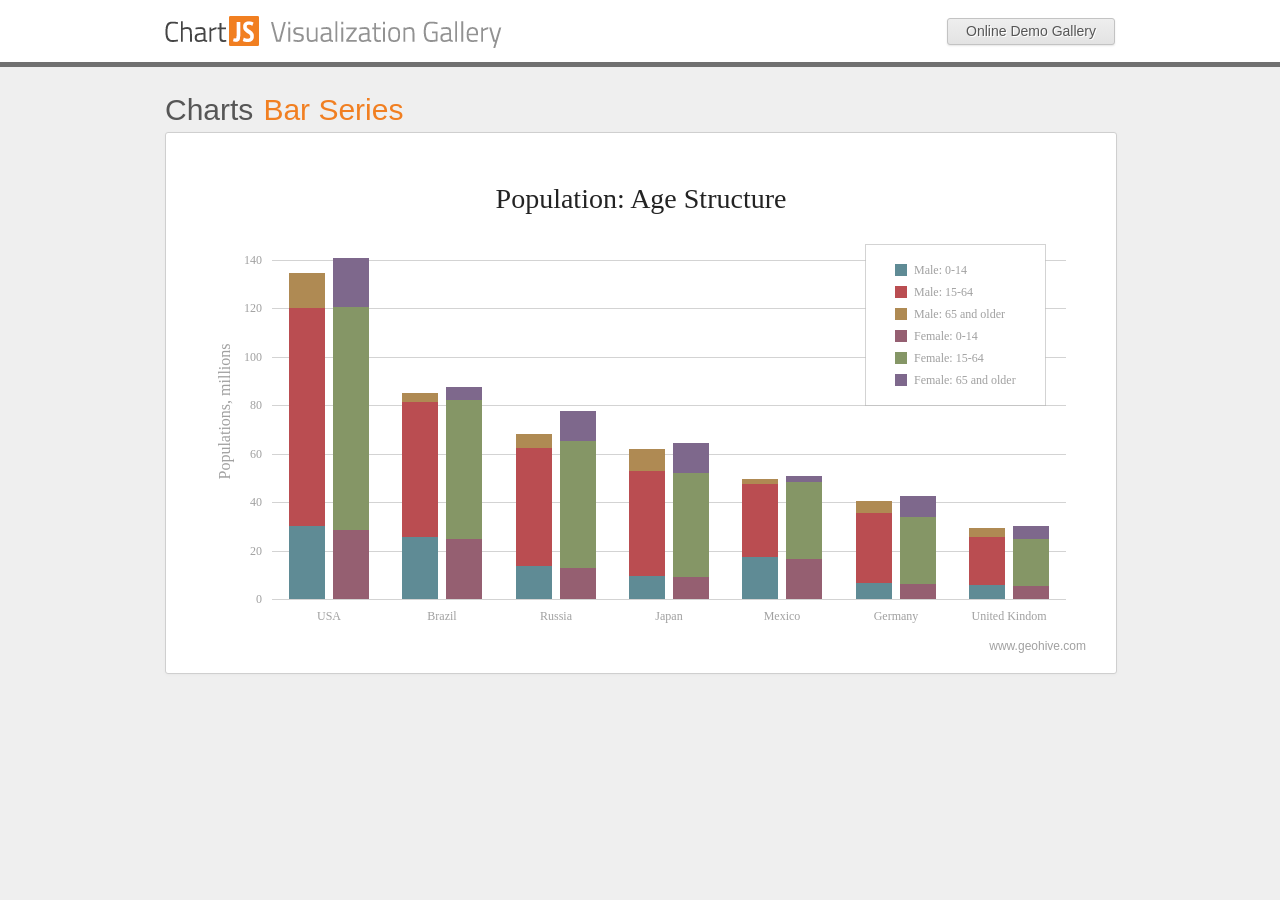
<file: barra2.html>
<!DOCTYPE html>
<html xmlns="http://www.w3.org/1999/xhtml">
	<head>		
		<title>Side-by-Side Stacked Bar</title>
		<meta http-equiv="Content-Type" content="text/html; charset=utf-8">
		<link href="Demos/styles.css" rel="stylesheet" />
		<script src="Demos/js/jquery-1.9.1.min.js"></script>
		<script src="Demos/js/knockout-2.2.1.js"></script>
		<script src="Demos/js/globalize.min.js"></script>
		<script src="Demos/js/dx.chartjs.js"></script>
                                      
	</head>
	<body>
		<script type="text/javascript">
			$(function ()  
				{
   var dataSource = [
    { state: "USA", maleyoung: 29.956, malemiddle: 90.354, maleolder: 14.472, femaleyoung: 28.597, femalemiddle: 91.827, femaleolder: 20.362 },
    { state: "Brazil", maleyoung: 25.607, malemiddle: 55.793, maleolder: 3.727, femaleyoung: 24.67, femalemiddle: 57.598, femaleolder: 5.462 },
    { state: "Russia", maleyoung: 13.493, malemiddle: 48.983, maleolder: 5.802, femaleyoung: 12.971, femalemiddle: 52.14, femaleolder: 12.61 },
    { state: "Japan", maleyoung: 9.575, malemiddle: 43.363, maleolder: 9.024, femaleyoung: 9.105, femalemiddle: 42.98, femaleolder: 12.501 },
    { state: "Mexico", maleyoung: 17.306, malemiddle: 30.223, maleolder: 1.927, femaleyoung: 16.632, femalemiddle: 31.868, femaleolder: 2.391 },
    { state: "Germany", maleyoung: 6.679, malemiddle: 28.638, maleolder: 5.133, femaleyoung: 6.333, femalemiddle: 27.693, femaleolder: 8.318 },
    { state: "United Kindom", maleyoung: 5.816, malemiddle: 19.622, maleolder: 3.864, femaleyoung: 5.519, femalemiddle: 19.228, femaleolder: 5.459 }
];

$("#chartContainer").dxChart({
    dataSource: dataSource,
    commonSeriesSettings: {
        argumentField: "state",
        type: "stackedBar"
    },
    series: [
        { valueField: "maleyoung", name: "Male: 0-14", stack: "male" },
        { valueField: "malemiddle", name: "Male: 15-64", stack: "male" },
        { valueField: "maleolder", name: "Male: 65 and older", stack: "male" },
        { valueField: "femaleyoung", name: "Female: 0-14", stack: "female" },
        { valueField: "femalemiddle", name: "Female: 15-64", stack: "female" },
        { valueField: "femaleolder", name: "Female: 65 and older", stack: "female" }
    ],
    legend: {
        horizontalAlignment: "right",
        position: "inside",
        border: { visible: true }
    },
    valueAxis: {
        title: {
            text: "Populations, millions"
        }
    },
    title: "Population: Age Structure",
    tooltip: {
        enabled: true
    }
});
}

			);
		</script>
		<div class="header">
			<div class="content">
				<a class="button" title="Online Demo Gallery" target="_blank" href="http://chartjs.devexpress.com/Demos/VizGallery/">Online Demo Gallery</a>
	<div class = "logo">
					<a class="logo" title="ChartJS Gallery" href="Demos/index.html"></a>
				</div>
			</div>
		</div>
		<div class="line"></div>		
		<div class="title">
			<h1>Charts</h1>&nbsp;&nbsp;&nbsp;<h2>Bar Series</h2>
		</div>
		<div class="content">
			<div class="pane">
				<div class="long-title"><h3></h3></div>
				<div id="chartContainer" style="width: 100%; height: 440px;"></div>
				<div class="credits">www.geohive.com</div>
			</div>
		</div>
	</body>
</html>
</file>
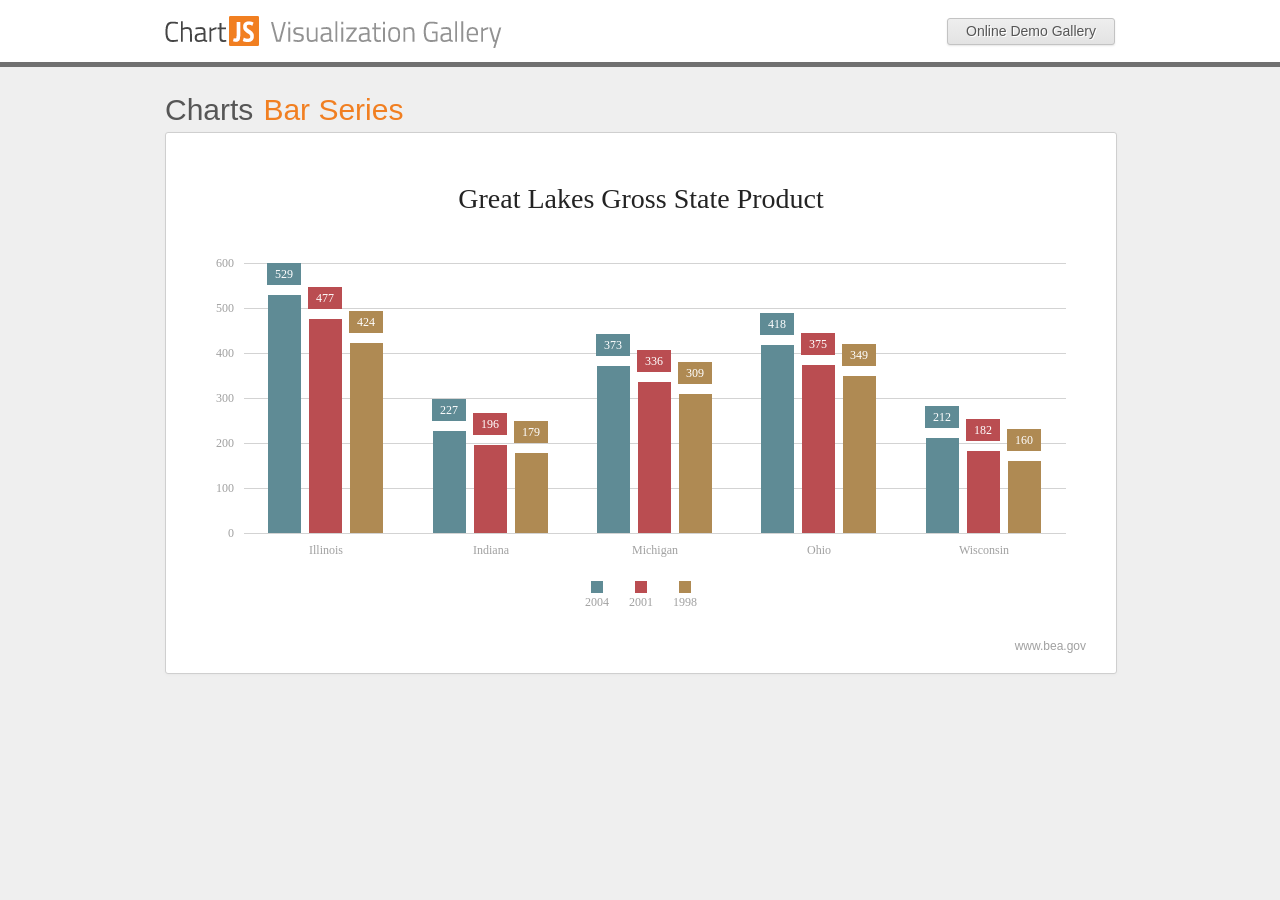
<file: barras.html>
<!DOCTYPE html>
<html xmlns="http://www.w3.org/1999/xhtml">
	<head>		
		<title>Bar</title>
		<meta http-equiv="Content-Type" content="text/html; charset=utf-8">
		<link href="Demos/styles.css" rel="stylesheet" />
		<script src="Demos/js/jquery-1.9.1.min.js"></script>
		<script src="Demos/js/knockout-2.2.1.js"></script>
		<script src="Demos/js/globalize.min.js"></script>
		<script src="Demos/js/dx.chartjs.js"></script>
                                      
	</head>
	<body>
		<script type="text/javascript">
			$(function ()  
				{
   var dataSource = [
    { state: "Illinois", year1998: 423.721, year2001: 476.851, year2004: 528.904 },
    { state: "Indiana", year1998: 178.719, year2001: 195.769, year2004: 227.271 },
    { state: "Michigan", year1998: 308.845, year2001: 335.793, year2004: 372.576 },
    { state: "Ohio", year1998: 348.555, year2001: 374.771, year2004: 418.258 },
    { state: "Wisconsin", year1998: 160.274, year2001: 182.373, year2004: 211.727 }
];

$("#chartContainer").dxChart({
    dataSource: dataSource,
    commonSeriesSettings: {
        argumentField: "state",
        type: "bar",
        hoverMode: "allArgumentPoints",
        selectionMode: "allArgumentPoints",
        label: {
            visible: true,
            format: "fixedPoint",
            precision: 0
        }
    },
    series: [
        { valueField: "year2004", name: "2004" },
        { valueField: "year2001", name: "2001" },
        { valueField: "year1998", name: "1998" }
    ],
    title: "Great Lakes Gross State Product",
    legend: {
        verticalAlignment: "bottom",
        horizontalAlignment: "center"
    },
    pointClick: function (point) {
        this.select();
    }
});
}

			);
		</script>
		<div class="header">
			<div class="content">
				<a class="button" title="Online Demo Gallery" target="_blank" href="http://chartjs.devexpress.com/Demos/VizGallery/">Online Demo Gallery</a>
	<div class = "logo">
					<a class="logo" title="ChartJS Gallery" href="Demos/index.html"></a>
				</div>
			</div>
		</div>
		<div class="line"></div>		
		<div class="title">
			<h1>Charts</h1>&nbsp;&nbsp;&nbsp;<h2>Bar Series</h2>
		</div>
		<div class="content">
			<div class="pane">
				<div class="long-title"><h3></h3></div>
				<div id="chartContainer" style="width: 100%; height: 440px;"></div>
				<div class="credits">www.bea.gov</div>
			</div>
		</div>
	</body>
</html>
</file>
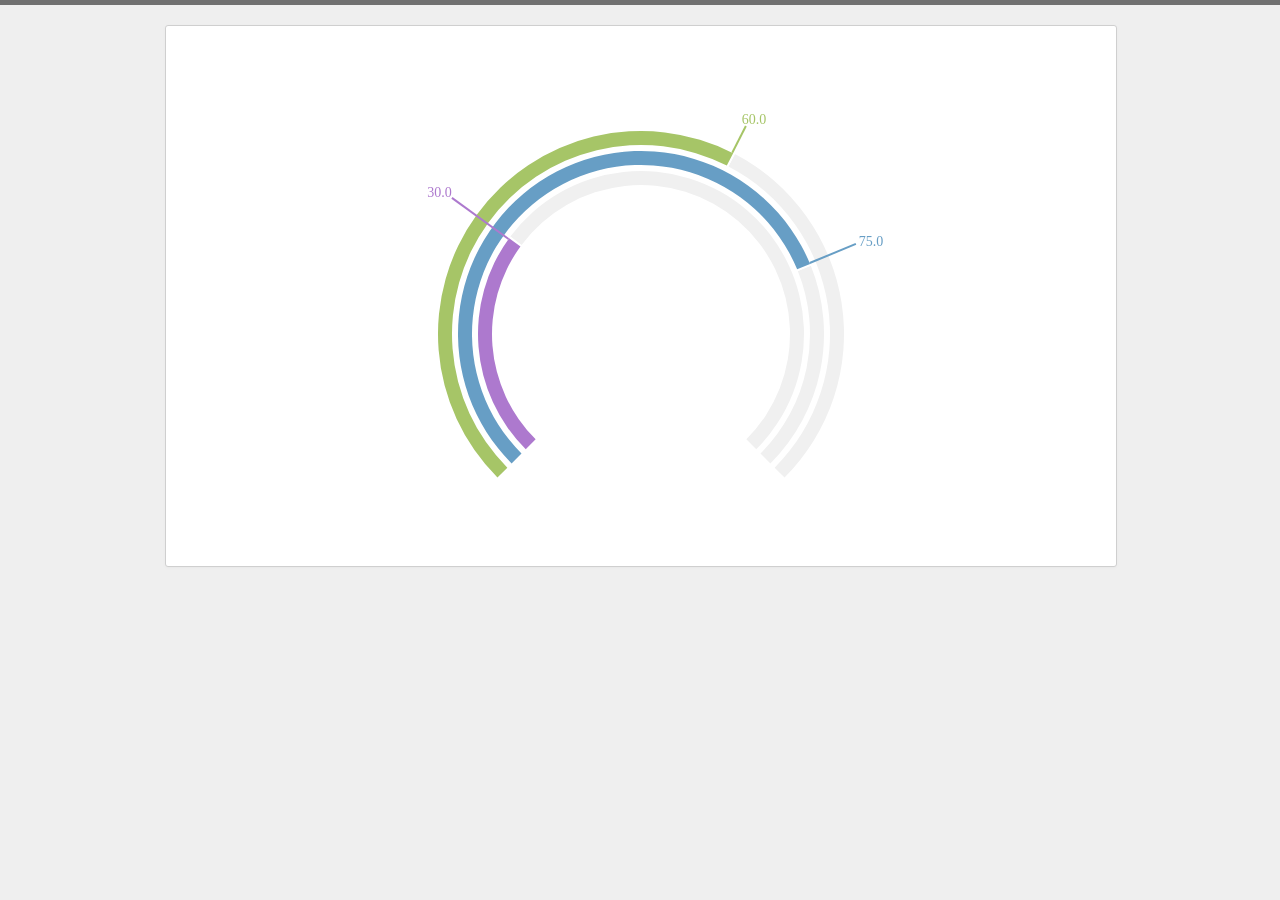
<file: circular.html>
<!DOCTYPE html>
<html xmlns="http://www.w3.org/1999/xhtml">
	<head>		
		<title>Preset 3 - CircularGauge</title>
		<meta http-equiv="Content-Type" content="text/html; charset=utf-8">
		<link href="Demos/styles.css" rel="stylesheet" />
		<script src="Demos/js/jquery-1.9.1.min.js"></script>
		<script src="Demos/js/knockout-2.2.1.js"></script>
		<script src="Demos/js/globalize.min.js"></script>
		<script src="Demos/js/dx.chartjs.js"></script>
                                      
	</head>
	<body>
		<script type="text/javascript">
			$(function ()  
				{
   $("#chartContainer").dxCircularGauge({
	preset: "preset3",

	geometry: {
		radius: 140
	},

	scale: {
		label: {
			visible: false
		}
	},

	spindle: {
		visible: false
	},

	rangeContainer: {
		backgroundColor: "none"
	},

	commonRangeBarSettings: {
		size: 14,
		backgroundColor: "#F0F0F0"
	},

	rangeBars: [
		{ value: 60, offset: 50, color: "#A6C567", text: { indent: 30 } },
		{ value: 75, offset: 70, color: "#679EC5", text: { indent: 50 } },
		{ value: 30, offset: 90, color: "#AD79CE", text: { indent: 70 } }
	]
});
}

			);
		</script>
		<div class="line"></div>
		<div class="content">
			<div class="pane">
				<div class="long-title"><h3></h3></div>
				<div id="chartContainer" style="width: 100%; height: 440px;"></div>
				<div class="credits"></div>
			</div>
		</div>
	</body>
</html>
</file>
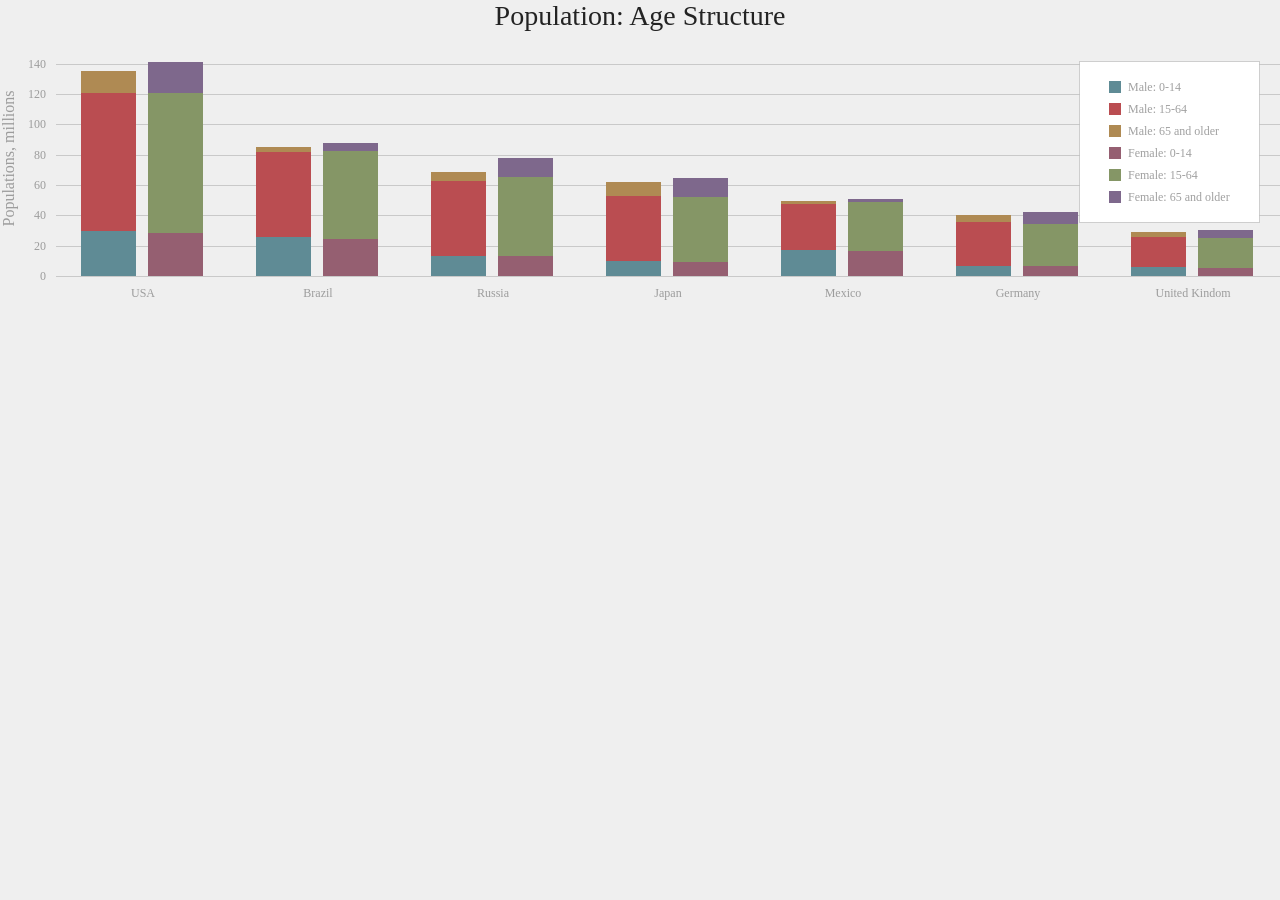
<file: cuadro.html>
<!DOCTYPE html>
<html xmlns="http://www.w3.org/1999/xhtml">
	<head>		
		<title>Side-by-Side Stacked Bar</title>
		<meta http-equiv="Content-Type" content="text/html; charset=utf-8">
		<link href="Demos/styles.css" rel="stylesheet" />
		<script src="Demos/js/jquery-1.9.1.min.js"></script>
		<script src="Demos/js/knockout-2.2.1.js"></script>
		<script src="Demos/js/globalize.min.js"></script>
		<script src="Demos/js/dx.chartjs.js"></script>
                                      
	</head>
	<body>
		<script type="text/javascript">
			$(function ()  
				{
   var dataSource = [
    { state: "USA", maleyoung: 29.956, malemiddle: 90.354, maleolder: 14.472, femaleyoung: 28.597, femalemiddle: 91.827, femaleolder: 20.362 },
    { state: "Brazil", maleyoung: 25.607, malemiddle: 55.793, maleolder: 3.727, femaleyoung: 24.67, femalemiddle: 57.598, femaleolder: 5.462 },
    { state: "Russia", maleyoung: 13.493, malemiddle: 48.983, maleolder: 5.802, femaleyoung: 12.971, femalemiddle: 52.14, femaleolder: 12.61 },
    { state: "Japan", maleyoung: 9.575, malemiddle: 43.363, maleolder: 9.024, femaleyoung: 9.105, femalemiddle: 42.98, femaleolder: 12.501 },
    { state: "Mexico", maleyoung: 17.306, malemiddle: 30.223, maleolder: 1.927, femaleyoung: 16.632, femalemiddle: 31.868, femaleolder: 2.391 },
    { state: "Germany", maleyoung: 6.679, malemiddle: 28.638, maleolder: 5.133, femaleyoung: 6.333, femalemiddle: 27.693, femaleolder: 8.318 },
    { state: "United Kindom", maleyoung: 5.816, malemiddle: 19.622, maleolder: 3.864, femaleyoung: 5.519, femalemiddle: 19.228, femaleolder: 5.459 }
];

$("#chartContainer").dxChart({
    dataSource: dataSource,
    commonSeriesSettings: {
        argumentField: "state",
        type: "stackedBar"
    },
    series: [
        { valueField: "maleyoung", name: "Male: 0-14", stack: "male" },
        { valueField: "malemiddle", name: "Male: 15-64", stack: "male" },
        { valueField: "maleolder", name: "Male: 65 and older", stack: "male" },
        { valueField: "femaleyoung", name: "Female: 0-14", stack: "female" },
        { valueField: "femalemiddle", name: "Female: 15-64", stack: "female" },
        { valueField: "femaleolder", name: "Female: 65 and older", stack: "female" }
    ],
    legend: {
        horizontalAlignment: "right",
        position: "inside",
        border: { visible: true }
    },
    valueAxis: {
        title: {
            text: "Populations, millions"
        }
    },
    title: "Population: Age Structure",
    tooltip: {
        enabled: true
    }
});
}

			);
		</script>
		
	 
 
				<div id="chartContainer" style="width: 100%; height: 300px;"></div>
	 
		 
	</body>
</html>
</file>
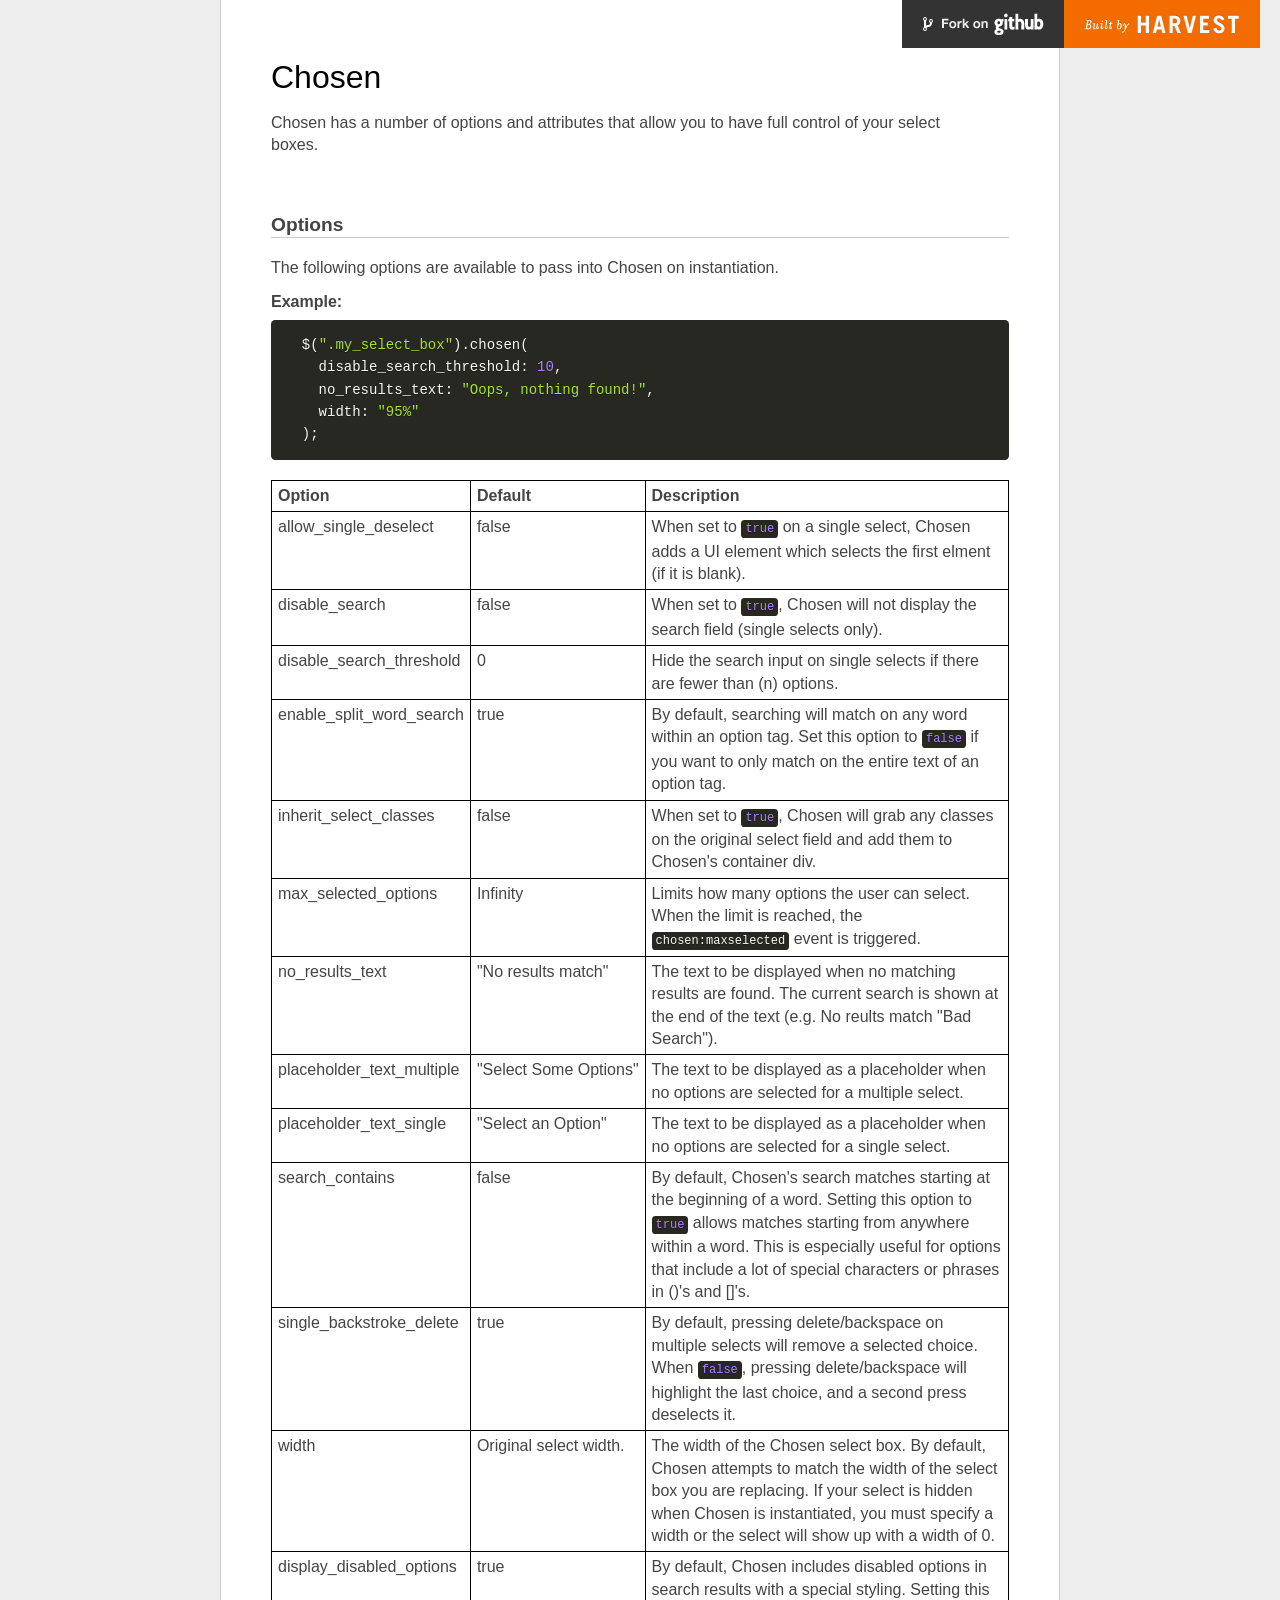
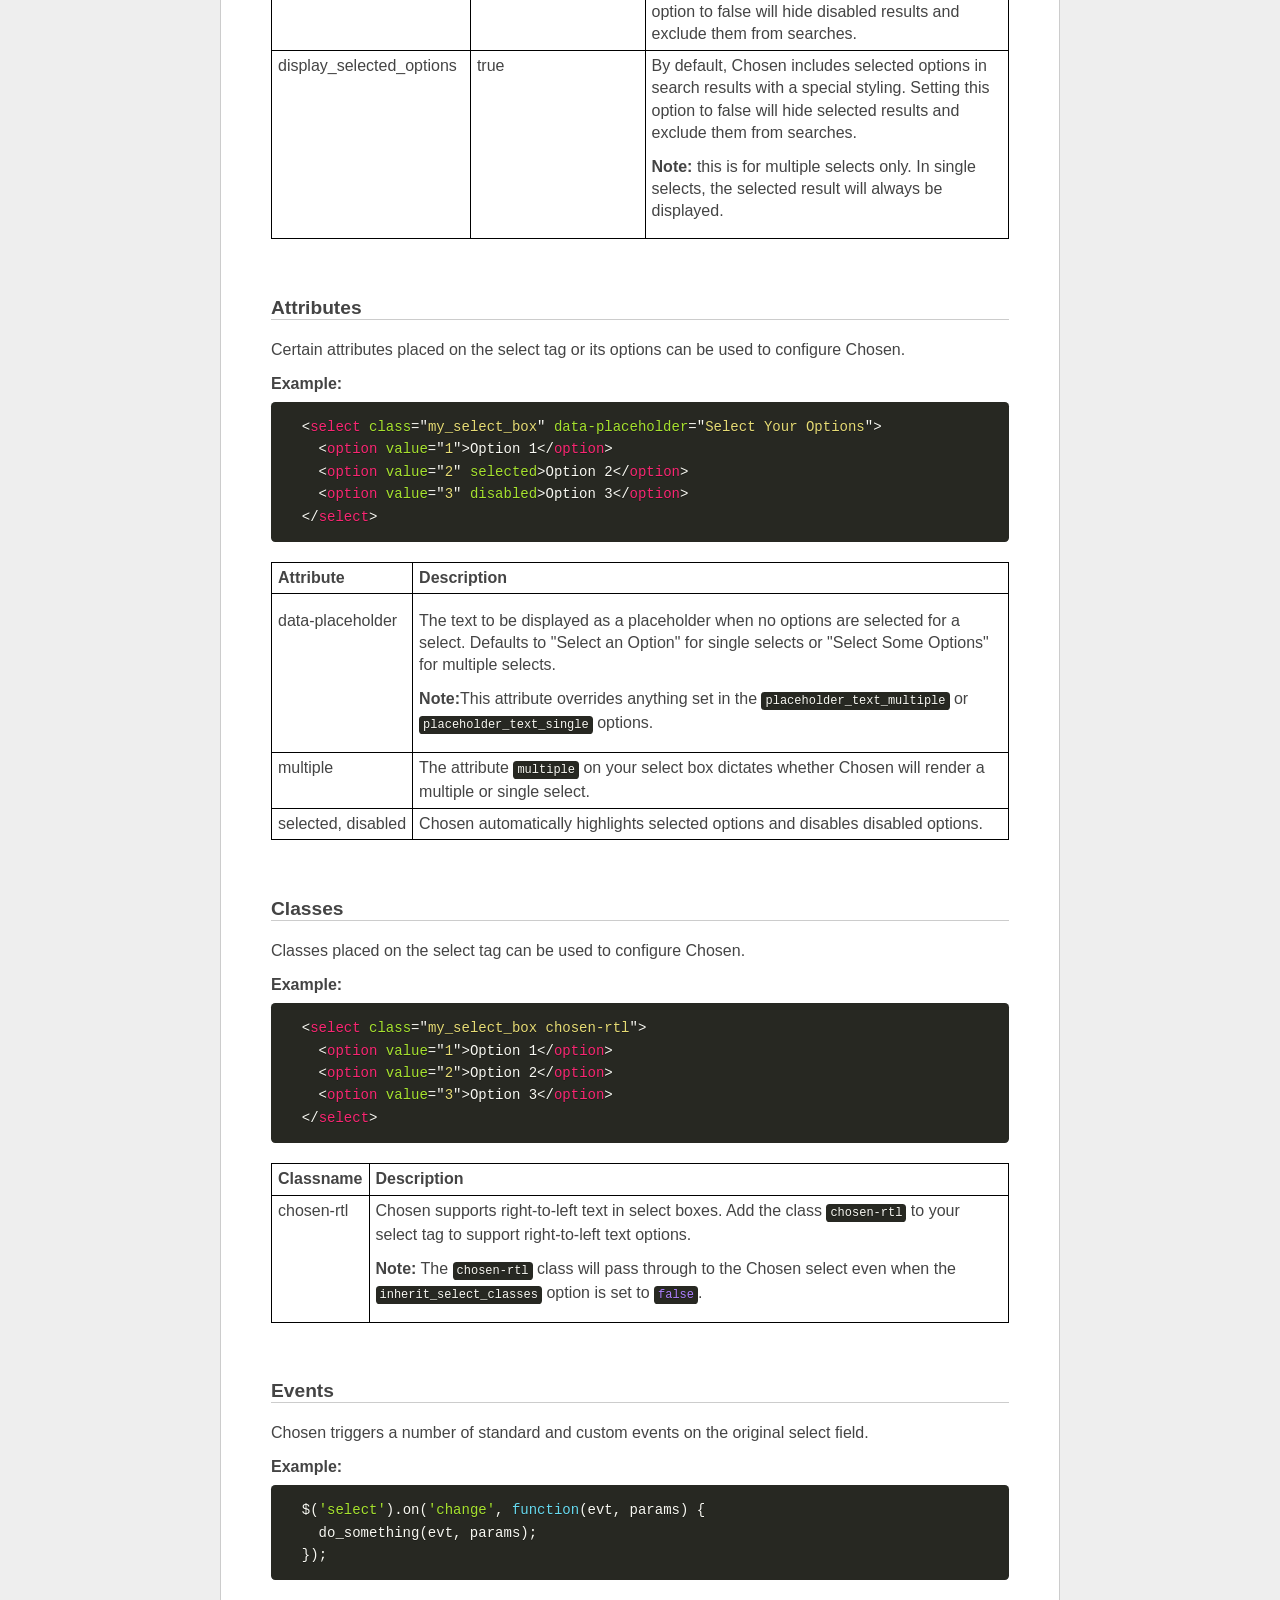
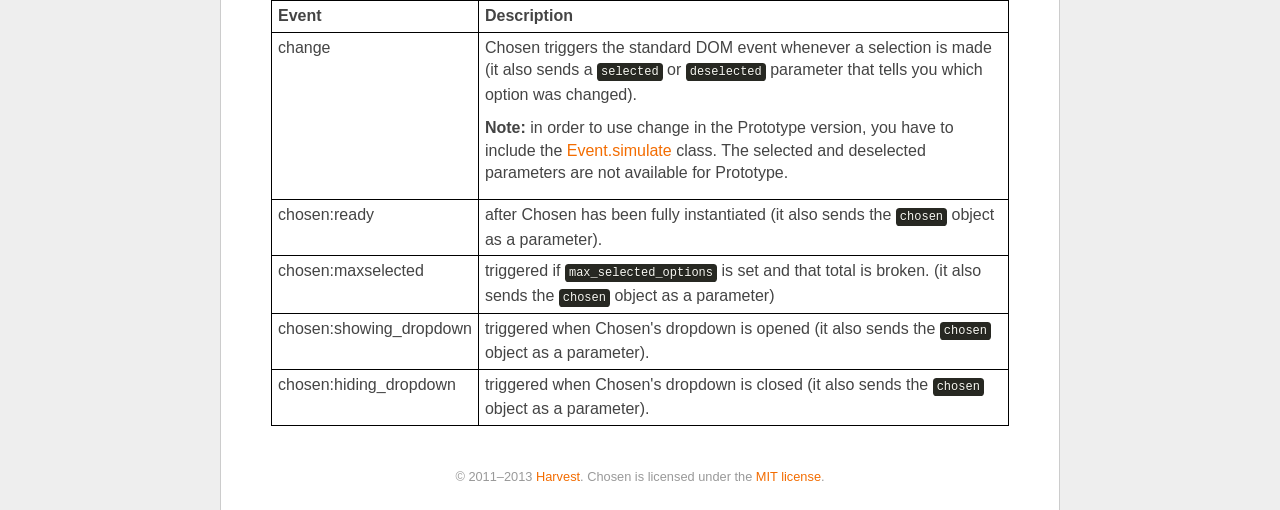
<file: options.html>
<!doctype html>
<html lang="en">
<head>
  <meta charset="utf-8">
  <title>Chosen: A jQuery Plugin by Harvest to Tame Unwieldy Select Boxes</title>
  <link rel="stylesheet" href="docsupport/style.css">
  <link rel="stylesheet" href="docsupport/prism.css">
  <link rel="stylesheet" href="chosen.css">
  <style type="text/css" media="all">
    /* fix rtl for demo */
    .chosen-rtl .chosen-drop { left: -9000px; }
  </style>
</head>
<body>
  <div id="container">
    <div id="content">
      <header>
        <h1>Chosen</h1>
      </header>
      <p>Chosen has a number of options and attributes that allow you to have full control of your select boxes.</p>

      <h2><a name="options" class="anchor" href="#options">Options</a></h2>
      <p>The following options are available to pass into Chosen on instantiation.</p>

      <h3>Example:</h3>
<pre>
  <code class="language-javascript">$(".my_select_box").chosen(
    disable_search_threshold: 10,
    no_results_text: "Oops, nothing found!",
    width: "95%"
  );</code>
</pre>

      <table class="docs-table">
        <tr>
          <th>Option</th><th>Default</th><th>Description</th>
        </tr>
        <tr>
          <td>allow_single_deselect</td>
          <td>false</td>
          <td>When set to <code class="language-javascript">true</code> on a single select, Chosen adds a UI element which selects the first elment (if it is blank).</td>
        </tr>
        <tr>
          <td>disable_search</td>
          <td>false</td>
          <td>When set to <code class="language-javascript">true</code>, Chosen will not display the search field (single selects only).</td>
        </tr>
        <tr>
          <td>disable_search_threshold</td>
          <td>0</td>
          <td>Hide the search input on single selects if there are fewer than (n) options.</td>
        </tr>
        <tr>
          <td>enable_split_word_search</td>
          <td>true</td>
          <td>By default, searching will match on any word within an option tag. Set this option to <code class="language-javascript">false</code> if you want to only match on the entire text of an option tag.</td>
        </tr>
        <tr>
          <td>inherit_select_classes</td>
          <td>false</td>
          <td>When set to <code class="language-javascript">true</code>, Chosen will grab any classes on the original select field and add them to Chosen's container div.</td>
        </tr>
        <tr>
        <tr>
          <td>max_selected_options</td>
          <td>Infinity</td>
          <td>Limits how many options the user can select. When the limit is reached, the <code class="language-javascript">chosen:maxselected</code> event is triggered.</td>
        </tr>
        <tr>
          <td>no_results_text</td>
          <td>"No results match"</td>
          <td>The text to be displayed when no matching results are found. The current search is shown at the end of the text (e.g. 
           No reults match "Bad Search").</td>
        </tr>
        <tr>
          <td>placeholder_text_multiple</td>
          <td>"Select Some Options"</td>
          <td>The text to be displayed as a placeholder when no options are selected for a multiple select.</td>
        </tr>
        </tr>
          <td>placeholder_text_single</td>
          <td>"Select an Option"</td>
          <td>The text to be displayed as a placeholder when no options are selected for a single select.</td>
        </tr>
        <tr>
          <td>search_contains</td>
          <td>false</td>
          <td>By default, Chosen's search matches starting at the beginning of a word. Setting this option to <code class="language-javascript">true</code> allows matches starting from anywhere within a word. This is especially useful for options that include a lot of special characters or phrases in ()'s and []'s.</td>
        </tr>
        <tr>
          <td>single_backstroke_delete</td>
          <td>true</td>
          <td>By default, pressing delete/backspace on multiple selects will remove a selected choice. When <code class="language-javascript">false</code>, pressing delete/backspace will highlight the last choice, and a second press deselects it.</td>
        </tr>
        <tr>
          <td>width</td>
          <td>Original select width.</td>
          <td>The width of the Chosen select box. By default, Chosen attempts to match the width of the select box you are replacing. If your select is hidden when Chosen is instantiated, you must specify a width or the select will show up with a width of 0.</td>
        </tr>
        <tr>
          <td>display_disabled_options</td>
          <td>true</td>
          <td>By default, Chosen includes disabled options in search results with a special styling. Setting this option to false will hide disabled results and exclude them from searches.</td>
        </tr>
        <tr>
          <td>display_selected_options</td>
          <td>true</td>
          <td>
            <p>By default, Chosen includes selected options in search results with a special styling. Setting this option to false will hide selected results and exclude them from searches.</p>
            <p><strong>Note:</strong> this is for multiple selects only. In single selects, the selected result will always be displayed.</p>
          </td>
        </tr>
      </table>

      <h2><a name="attributes" class="anchor" href="#attributes">Attributes</a></h2>
      <p>Certain attributes placed on the select tag or its options can be used to configure Chosen.</p>

      <h3>Example:</h3>

<pre>
  <code class="language-markup">&lt;select class="my_select_box" data-placeholder="Select Your Options"&gt;
    &lt;option value="1"&gt;Option 1&lt;/option&gt;
    &lt;option value="2" selected&gt;Option 2&lt;/option&gt;
    &lt;option value="3" disabled&gt;Option 3&lt;/option&gt;
  &lt;/select&gt;</code>
</pre>

      <table class="docs-table">
        <tr>
          <th>Attribute</th><th>Description</th>
        </tr>
        <tr>
          <td>data-placeholder</td>
          <td>
            </p>The text to be displayed as a placeholder when no options are selected for a select. Defaults to "Select an Option" for single selects or "Select Some Options" for multiple selects.</p>
            <p><strong>Note:</strong>This attribute overrides anything set in the <code class="language-javascript">placeholder_text_multiple</code> or <code class="language-javascript">placeholder_text_single</code> options.</p>
          </td>
        </tr>
        <tr>
          <td>multiple</td>
          <td>The attribute <code class="language-html">multiple</code> on your select box dictates whether Chosen will render a multiple or single select.</td>
        </tr>
        <tr>
          <td>selected, disabled</td>
          <td>Chosen automatically highlights selected options and disables disabled options.</td>
        </tr>
      </table>

      <h2><a name="classes" class="anchor" href="#classes">Classes</a></h2>
      <p>Classes placed on the select tag can be used to configure Chosen.</p>

      <h3>Example:</h3>

<pre>
  <code class="language-markup">&lt;select class="my_select_box chosen-rtl"&gt;
    &lt;option value="1"&gt;Option 1&lt;/option&gt;
    &lt;option value="2"&gt;Option 2&lt;/option&gt;
    &lt;option value="3"&gt;Option 3&lt;/option&gt;
  &lt;/select&gt;</code>
</pre>

      <table class="docs-table">
        <tr>
          <th>Classname</th>
          <th>Description</th>
        <tr>
          <td>chosen-rtl</td>
          <td>
            <p>Chosen supports right-to-left text in select boxes. Add the class <code class="language-html">chosen-rtl</code> to your select tag to support right-to-left text options.</p>
            <p><strong>Note:</strong> The <code class="language-html">chosen-rtl</code> class will pass through to the Chosen select even when the <code class="language-javascript">inherit_select_classes</code> option is set to <code class="language-javascript">false</code>.</p>
          </td>
        <tr>
      </table>

      <h2><a name="events" class="anchor" href="#events">Events</a></h2>
      <p>Chosen triggers a number of standard and custom events on the original select field.</p>

      <h3>Example:</h3>

<pre>
  <code class="language-javascript">$('select').on('change', function(evt, params) {
    do_something(evt, params);
  });</code>
</pre>

      <table class="docs-table">
        <tr>
          <th>Event</th><th>Description</th>
        </tr>
        <tr>
          <td>change</td>
          <td>
            <p>Chosen triggers the standard DOM event whenever a selection is made (it also sends a <code class="language-javascript">selected</code> or <code class="language-javascript">deselected</code> parameter that tells you which option was changed).</p>
            <p><strong>Note:</strong> in order to use change in the Prototype version, you have to include the <a href="https://github.com/kangax/protolicious/blob/5b56fdafcd7d7662c9d648534225039b2e78e371/event.simulate.js">Event.simulate</a> class. The selected and deselected parameters are not available for Prototype.</p>
          </td>
        </tr>
        <tr>
          <td>chosen:ready</td>
          <td>after Chosen has been fully instantiated (it also sends the <code class="language-javascript">chosen</code> object as a parameter).</td>
        </tr>
        <tr>
          <td>chosen:maxselected</td>
          <td>triggered if <code class="language-javascript">max_selected_options</code> is set and that total is broken. (it also sends the <code class="language-javascript">chosen</code> object as a parameter)</td>
        </tr>
        <tr>
          <td>chosen:showing_dropdown</td>
          <td>triggered when Chosen's dropdown is opened (it also sends the <code class="language-javascript">chosen</code> object as a parameter).</td>
        </tr>
        <tr>
          <td>chosen:hiding_dropdown</td>
          <td>triggered when Chosen's dropdown is closed (it also sends the <code class="language-javascript">chosen</code> object as a parameter).</td>
        </tr>
      </table>

      <footer>
        &copy; 2011&ndash;2013 <a href="http://www.getharvest.com/">Harvest</a>. Chosen is licensed under the <a href="https://github.com/harvesthq/chosen/blob/master/LICENSE.md">MIT license</a>.
      </footer>

    </div>
  </div>
  <div class="oss-bar">
    <ul>
      <li><a class="fork" href="https://github.com/harvesthq/chosen">Fork on Github</a></li>
      <li><a class="harvest" href="http://www.getharvest.com/">Built by Harvest</a></li>
    </ul>
  </div>
  <script src="docsupport/prism.js" type="text/javascript" charset="utf-8"></script>
</body>
</html>
</file>
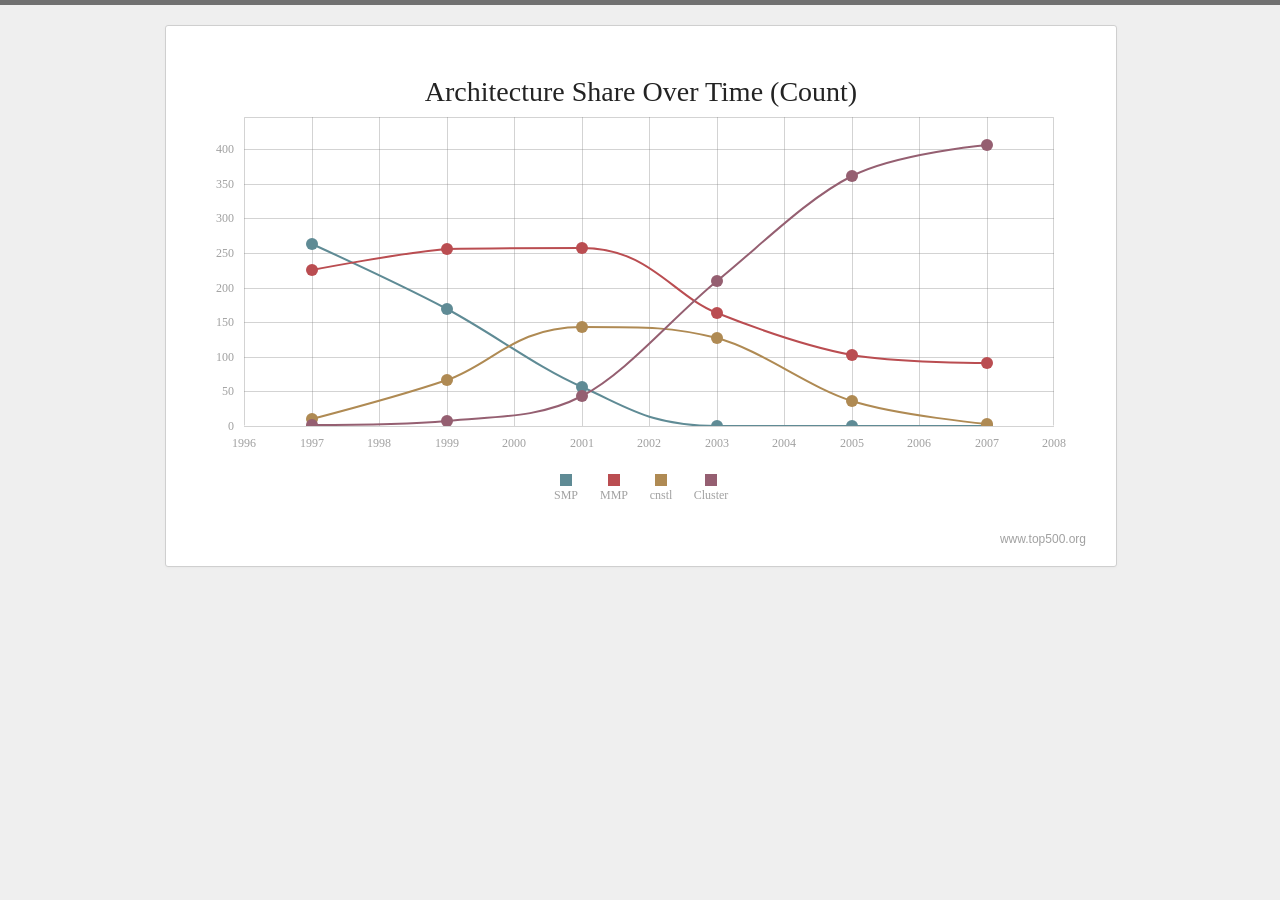
<file: Spline.html>
<!DOCTYPE html>
<html xmlns="http://www.w3.org/1999/xhtml">
	<head>		
		<title>Spline</title>
		<meta http-equiv="Content-Type" content="text/html; charset=utf-8">
		<link href="Demos/styles.css" rel="stylesheet" />
		<script src="Demos/js/jquery-1.9.1.min.js"></script>
		<script src="Demos/js/knockout-2.2.1.js"></script>
		<script src="Demos/js/globalize.min.js"></script>
		<script src="Demos/js/dx.chartjs.js"></script>
                                      
	</head>
	<body>
		<script type="text/javascript">
			$(function ()  
				{
   var dataSource = [
    { year: 1997, smp: 263, mmp: 226, cnstl: 10, cluster: 1 },
    { year: 1999, smp: 169, mmp: 256, cnstl: 66, cluster: 7 },
    { year: 2001, smp: 57, mmp: 257, cnstl: 143, cluster: 43 },
    { year: 2003, smp: 0, mmp: 163, cnstl: 127, cluster: 210 },
    { year: 2005, smp: 0, mmp: 103, cnstl: 36, cluster: 361 },
    { year: 2007, smp: 0, mmp: 91, cnstl: 3, cluster: 406 }
];

$("#chartContainer").dxChart({
    dataSource: dataSource,
    commonSeriesSettings: {
        type: "spline",
        argumentField: "year"
    },
    commonAxisSettings: {
        grid: {
            visible: true
        }
    },
    series: [
        { valueField: "smp", name: "SMP" },
        { valueField: "mmp", name: "MMP" },
        { valueField: "cnstl", name: "cnstl" },
        { valueField: "cluster", name: "Cluster" }
    ],
    tooltip:{
        enabled: true
    },
    legend: {
        verticalAlignment: "bottom",
        horizontalAlignment: "center"
    },
    title: "Architecture Share Over Time (Count)",
    commonPaneSettings: {
        border:{
            visible: true,
            bottom: false
        }
    }
});
}

			);
		</script>
		<div class="line"></div>
		<div class="content">
			<div class="pane">
			  <div id="chartContainer" style="width: 100%; height: 440px;"></div>
				<div class="credits">www.top500.org</div>
			</div>
		</div>
	</body>
</html>
</file>
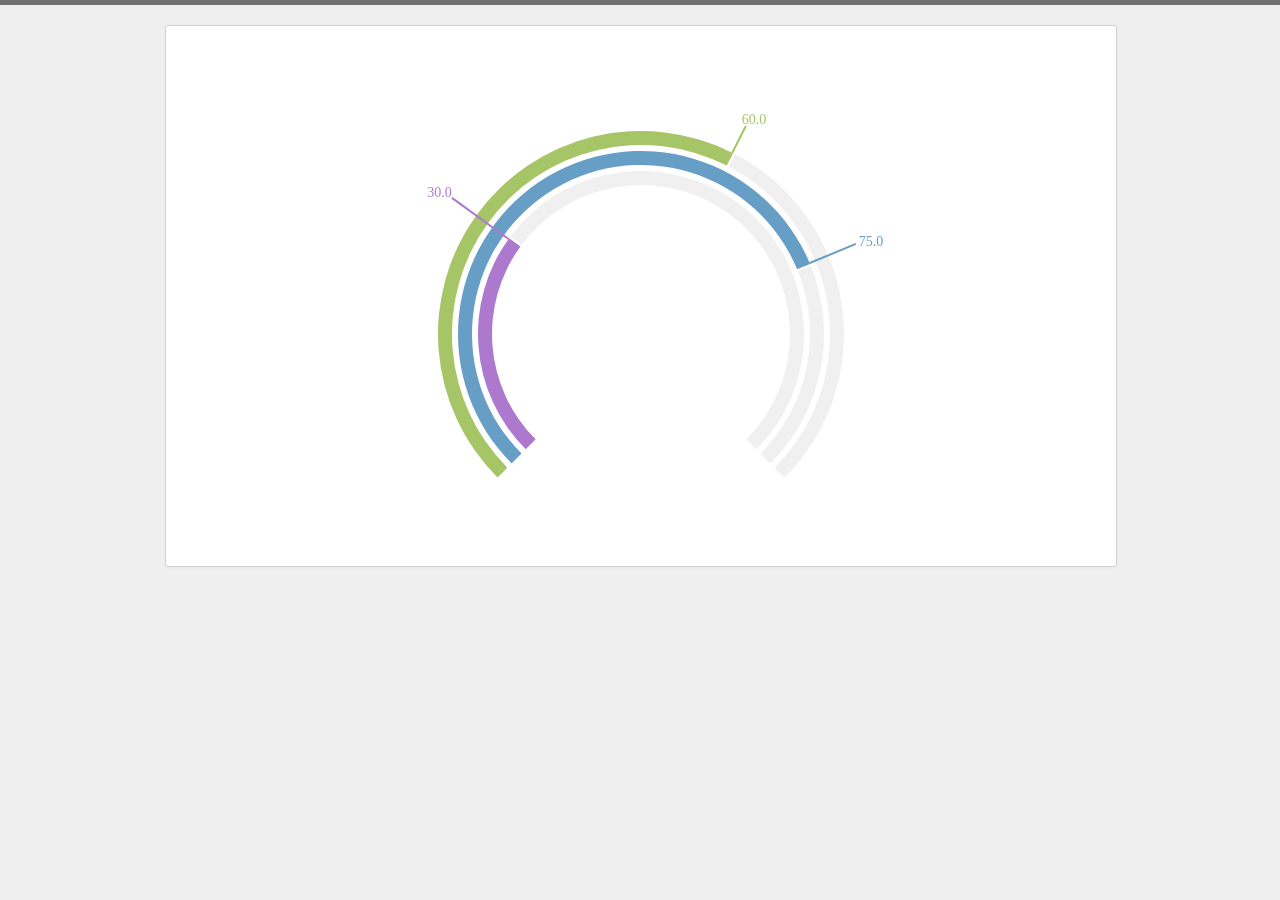
<file: Demos/circular.html>
<!DOCTYPE html>
<html xmlns="http://www.w3.org/1999/xhtml">
	<head>		
		<title>Preset 3 - CircularGauge</title>
		<meta http-equiv="Content-Type" content="text/html; charset=utf-8">
		<link href="styles.css" rel="stylesheet" />
		<script src="js/jquery-1.9.1.min.js"></script>
		<script src="js/knockout-2.2.1.js"></script>
		<script src="js/globalize.min.js"></script>
		<script src="js/dx.chartjs.js"></script>
                                      
	</head>
	<body>
		<script type="text/javascript">
			$(function ()  
				{
   $("#chartContainer").dxCircularGauge({
	preset: "preset3",

	geometry: {
		radius: 140
	},

	scale: {
		label: {
			visible: false
		}
	},

	spindle: {
		visible: false
	},

	rangeContainer: {
		backgroundColor: "none"
	},

	commonRangeBarSettings: {
		size: 14,
		backgroundColor: "#F0F0F0"
	},

	rangeBars: [
		{ value: 60, offset: 50, color: "#A6C567", text: { indent: 30 } },
		{ value: 75, offset: 70, color: "#679EC5", text: { indent: 50 } },
		{ value: 30, offset: 90, color: "#AD79CE", text: { indent: 70 } }
	]
});
}

			);
		</script>
		<div class="line"></div>
		<div class="content">
			<div class="pane">
				<div class="long-title"><h3></h3></div>
				<div id="chartContainer" style="width: 100%; height: 440px;"></div>
				<div class="credits"></div>
			</div>
		</div>
	</body>
</html>
</file>
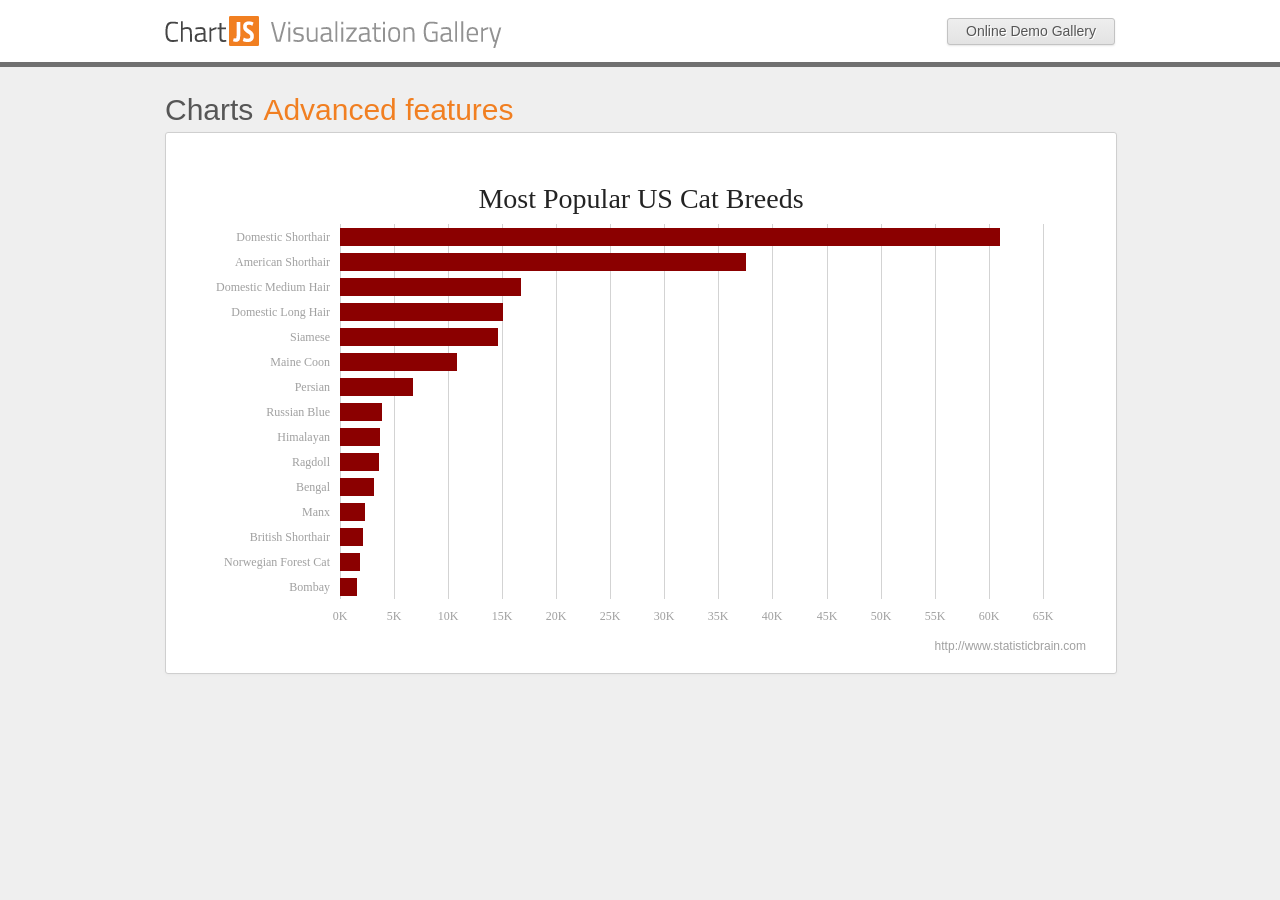
<file: Demos/demos/Charts/Advanced features/Chart API - Select a Point.html>
<!DOCTYPE html>
<html xmlns="http://www.w3.org/1999/xhtml">
	<head>		
		<title>Chart API - Select a Point</title>
		<meta http-equiv="Content-Type" content="text/html; charset=utf-8">
		<link href="../../../styles.css" rel="stylesheet" />
		<script src="../../../js/jquery-1.9.1.min.js"></script>
		<script src="../../../js/knockout-2.2.1.js"></script>
		<script src="../../../js/globalize.min.js"></script>
		<script src="../../../js/dx.chartjs.js"></script>
                                      
	</head>
	<body>
		<script type="text/javascript">
			$(function ()  
				{
   var dataSource = [
	{breed : "Domestic Shorthair", count: 61046},
	{breed : "American Shorthair", count: 37545},
	{breed : "Domestic Medium Hair", count: 16776},
	{breed : "Domestic Long Hair", count: 15049},
	{breed : "Siamese", count: 14582},
	{breed : "Maine Coon", count: 10852},
	{breed : "Persian", count: 6717},
	{breed : "Russian Blue", count: 3864},
	{breed : "Himalayan", count: 3701},
	{breed : "Ragdoll", count: 3567},
	{breed : "Bengal", count: 3118},
	{breed : "Manx", count: 2349},
	{breed : "British Shorthair", count: 2171},
	{breed : "Norwegian Forest Cat", count: 1827},
	{breed : "Bombay", count: 1580}
];	

 var chart = $("#chartContainer").dxChart({
    dataSource: dataSource,
	rotated: true,
    commonSeriesSettings: {
        argumentField: "breed",
        type: "bar"
	},
    series: {
		valueField: "count", 
		name: "breeds",
		color: "darkred",
		selectionStyle: {
			color: "red",
			hatching: "none"
		}
	},
	title: {
        text: "Most Popular US Cat Breeds"
    },
    legend: {
		visible: false,     
    },
	valueAxis: {
		label: {
			format: 'thousands'
		}
	},
	pointClick: function(point) {
		point.fullState & 2? point.clearSelection(): point.select();
	},
	done: function() {
		chart.getSeriesByPos(0).getPointByArg("Siamese").select();
	}
}).dxChart("instance");
}

			);
		</script>
		<div class="header">
			<div class="content">
				<a class="button" title="Online Demo Gallery" target="_blank" href="http://chartjs.devexpress.com/Demos/VizGallery/">Online Demo Gallery</a>
	<div class = "logo">
					<a class="logo" title="ChartJS Gallery" href="../../../index.html"></a>
				</div>
			</div>
		</div>
		<div class="line"></div>		
		<div class="title">
			<h1>Charts</h1>&nbsp;&nbsp;&nbsp;<h2>Advanced features</h2>
		</div>
		<div class="content">
			<div class="pane">
				<div class="long-title"><h3></h3></div>
				<div id="chartContainer" style="width: 100%; height: 440px;"></div>
				<div class="credits">http://www.statisticbrain.com</div>
			</div>
		</div>
	</body>
</html>
</file>
<file: Demos/styles.css>
html, body
{
    margin: 0px;
    padding: 0px;
    font-family: 'Segoe UI', Helvetica, 'Droid Sans', Tahoma, Geneva, sans-serif;
    font-weight: 400;
    font-size: 12px;
    color: #565656;
}

body
{
    background-color: #efefef;
}

h1, h2, h3, h4, h5, h6
{
    font-family:'Segoe UI Light', 'Helvetica Neue Light', 'Segoe UI', 'Helvetica Neue', Helvetica, 'Trebuchet MS', 'Droid Sans', Tahoma, Geneva, sans-serif;
    font-weight: 200;
    font-size: 18px;
    margin: 0px;
}

.header
{
    position: relative;
    height: 62px;
    background-color: #ffffff;
    padding: 0px 40px;
}

.line
{
    background-color: #707070;
    height: 5px;
    margin: 0 0 20px;
}

.header .content
{
    width: 950px;
    margin: 0 auto;
    padding: 0px;
}

    .header .content .button
    {
        float: right;
        margin: 18px 0 0 0;
        text-decoration: none;
        color: #565656;
        font-size: 14px;
        padding: 4px 18px 5px;
        background-color: #E8E8E8;
        background-repeat: no-repeat;
        background-image: linear-gradient(top, #eeeeee 0%, #e3e3e3 100%);
        background-image: -o-linear-gradient(top, #eeeeee 0%, #e3e3e3 100%);
        background-image: -moz-linear-gradient(top, #eeeeee 0%, #e3e3e3 100%);
        background-image: -webkit-linear-gradient(top, #eeeeee 0%, #e3e3e3 100%);
        background-image: -ms-linear-gradient(top, #eeeeee 0%, #e3e3e3 100%);
        background-image: -webkit-gradient(linear, left top, left bottom, color-stop(0, #eeeeee), color-stop(1, #e3e3e3));
        border-radius: 3px;
        border: 1px solid #c3c3c3;
        text-shadow: 1px 1px #ffffff;
        box-shadow: 0px 1px 2px 0px #d7d7d7;
        box-shadow: 0px 1px 2px 0px rgba(0,0,0,0.1);
    }

    .header .content  a.logo,
    .header .content  a.logo:link,
    .header .content  a.logo:visited,
    .header .content  a.logo:hover,
    .header .content  a.logo:active
    {
        text-decoration: none;
        display: block;
        height: 62px;
        color: #8c8c8c;
        font-size: 24px;
        background-image: url("images/logo.png");
         background-repeat: no-repeat;
     }
      .header .content  div.logo{
           padding:14px 0 0 0;
      }

.menu-content
{
    background-color: #707070;
    border: 0 solid #606060;
    border-top-width: 1px;
    min-height: 4px;
    min-width: 950px;
    padding: 0 40px;
}

    .menu-content .democase-menu
    {
        color: #ffffff;
        width: 950px;
        margin: 0 auto;
        padding: 30px 0;
    }

        .menu-content .democase-menu:after
        {
            content: " ";
            display: block;
            height: 0;
            clear: both;
            visibility: hidden;
        }

        .menu-content .democase-menu h5,
        .menu-content .democase-menu h6
        {
            font-weight: 400;
            text-transform: none;
            padding: 0 0 10px 0;
        }

        .menu-content .democase-menu h6
        {
            font-family: 'Segoe UI', Helvetica, 'Droid Sans', Tahoma, Geneva, sans-serif;
            font-weight: 700;
            font-size: 12px;
            padding: 0;
        }

        .menu-content .democase-menu .category
        {
            height: 100%;
            width: 25%;
            float: left;
        }

.category .subcategory
{
    padding: 0 0 20px 0;
}

.category h5
{
    margin: 0px;
}

.category .subcategory h6
{
    margin: 0px;
}

.category .subcategory ul
{
    list-style-type: none;
    margin: 0px;
    padding: 0px;
}

    .category .subcategory ul li
    {
        line-height: 18px;
    }

        .category .subcategory ul li a
        {
            cursor: pointer;
            text-decoration: none;
            color: white;
        }

            .category .subcategory ul li.active a,
            .category .subcategory ul li a:hover
            {
                background-color: #B0B0B0;
                margin: -2px -3px;
                padding: 2px 3px;
            }

        .category .subcategory ul li.active a
        {
            background-color: #ffffff;
            color: #707070;
        }

.title
{
    height: 45px;
    line-height: 45px;
    margin: 0 auto;
    padding: 0 40px;
    width: 950px;
}

    .title h1,
    .title h2
    {
        display: inline;
        font-size: 30px;
        color: #565656;
        text-transform: none;
    }

    .title h2
    {
        color: #f17f21
    }

.content
{
    margin: 0 auto;
    padding: 0 40px;
    width: 950px;
}

.pane
{
    position: relative;
    background-color: #ffffff;
    border: 1px solid #cfcfcf;
    border-radius: 3px;
    text-align: center;
    width: 850px;
    height: 440px;
    padding: 50px;
    margin: 0 auto;
    box-shadow: 0px 1px 3px 0px #e3e3e3;
    box-shadow: 0px 1px 3px 0px rgba(112,112,112,0.05);
}

    .pane .long-title
    {
        position: absolute;
        top: 15px;
        text-align: center;
        width: 850px;
        overflow: hidden;
    }

        .pane .long-title h3
        {
            font-size: 28px;
        }

    .pane .credits
    {
        color: rgba(128, 128, 128, 0.75);
        position: absolute;
        bottom: 20px;
        right: 30px;
    }
</file>
<file: docsupport/style.css>
/* Reset */
html, body, div, span, object, iframe, h1, h2, h3, h4, h5, h6, p, blockquote, pre, abbr, address, cite, code, del, dfn, em, img, ins, kbd, q, samp, small, strong, sub, sup, var, b, i, dl, dt, dd, ol, ul, li, fieldset, form, label, legend, table, caption, tbody, tfoot, thead, tr, th, td, article, aside, canvas, details, figcaption, figure, footer, header, hgroup, menu, nav, section, summary, time, mark, audio, video { margin: 0; padding: 0; border: 0; font-size: 100%; font: inherit; vertical-align: baseline; }

article, aside, details, figcaption, figure, footer, header, hgroup, menu, nav, section { display: block; }

blockquote, q { quotes: none; }
blockquote:before, blockquote:after, q:before, q:after { content: ""; content: none; }
ins { background-color: #ff9; color: #000; text-decoration: none; }
mark { background-color: #ff9; color: #000; font-style: italic; font-weight: bold; }
del { text-decoration: line-through; }
abbr[title], dfn[title] { border-bottom: 1px dotted; cursor: help; }
table { border-collapse: collapse; border-spacing: 0; }
hr { display: block; height: 1px; border: 0; border-top: 1px solid #ccc; margin: 1em 0; padding: 0; }
input, select { vertical-align: middle; }

body { font:13px/1.231 sans-serif; *font-size:small; } /* Hack retained to preserve specificity */
select, input, textarea, button { font:99% sans-serif; }
pre, code, kbd, samp { font-family: monospace, sans-serif; }


body { background: #EEE; color: #444; line-height: 1.4em; }

header h1 { color: black; font-size: 2em; line-height: 1.1em; display: inline-block; height: 27px; margin: 20px 0 25px; }

div#content { background: white; border: 1px solid #ccc; border-width: 0 1px 1px; margin: 0 auto; padding: 40px 50px 40px; width: 738px; }

footer { color: #999; padding-top: 40px; font-size: 0.8em; text-align: center; }

body { font-family: sans-serif; font-size: 1em; }

p { margin: 0 0 .7em; max-width: 700px; }

h2 { border-bottom: 1px solid #ccc; font-size: 1.2em; margin: 3em 0 1em 0; font-weight: bold;}
h3 { font-weight: bold; }

h2.intro { border-bottom: none; font-size: 1em; font-weight: normal; margin-top:0; }

ul li { list-style: disc; margin-left: 1em; margin-bottom: 1.25em; }
ol li { margin-left: 1.25em; }
ol ul, ul ul { margin: .25em 0 0; }
ol ul li, ul ul li { list-style-type: circle; margin: 0 0 .25em 1em; }

li > p { margin-top: .25em; }

div.side-by-side { width: 100%; margin-bottom: 1em; }
div.side-by-side > div { float: left; width: 49%; }
div.side-by-side > div > em { margin-bottom: 10px; display: block; }

.faqs em { display: block; }

.clearfix:after {
  content: "\0020";
  display: block;
  height: 0;
  clear: both;
  overflow: hidden;
  visibility: hidden;
}

a { color: #F36C00; outline: none; text-decoration: none; }
a:hover { text-decoration: underline; }

ul.credits li { margin-bottom: .25em; }

strong { font-weight: bold; }

.button {
  background: #fafafa;
  background: -webkit-linear-gradient(top, #ffffff, #eeeeee);
  background: -moz-linear-gradient(top, #ffffff, #eeeeee);
  background: -o-linear-gradient(top, #ffffff, #eeeeee);
  background: linear-gradient(to bottom, #ffffff, #eeeeee);
  border: 1px solid #bbbbbb;
  border-radius: 4px;
  box-shadow: inset 0 1px 1px rgba(255, 255, 255, 0.2);
  color: #555555;
  cursor: pointer;
  display: inline-block;
  font-family: "Helvetica Neue", Arial, Verdana, "Nimbus Sans L", sans-serif;
  font-size: 13px;
  font-weight: 500;
  height: 31px;
  line-height: 28px;
  outline: none;
  padding: 0 13px;
  text-shadow: 0 1px 0 white;
  text-decoration: none;
  vertical-align: middle;
  white-space: nowrap;
  -webkit-font-smoothing: antialiased;
  -webkit-box-sizing: border-box;
  -moz-box-sizing: border-box;
  box-sizing: border-box;
}

.button-blue {
  background: #1385e5;
  background: -webkit-linear-gradient(top, #53b2fc, #1385e5);
  background: -moz-linear-gradient(top, #53b2fc, #1385e5);
  background: -o-linear-gradient(top, #53b2fc, #1385e5);
  background: linear-gradient(to bottom, #53b2fc, #1385e5);
  border-color: #075fa9;
  color: white;
  font-weight: bold;
  text-shadow: 0 -1px 0 rgba(0, 0, 0, 0.4);
}


/* Tweak navbar brand link to be super sleek
-------------------------------------------------- */
.oss-bar {
  top: 0;
  right: 20px;
  position: fixed;
  z-index: 1030;
}
.oss-bar ul {
  float: right;
  margin: 0;
  list-style: none;
}
.oss-bar ul li {
  list-style: none;
  float: left;
  line-height: 0;
  margin: 0;
}
.oss-bar ul li a {
   -moz-box-sizing:    border-box;
  -webkit-box-sizing: border-box;
  -ms-box-sizing:     border-box;
   box-sizing:        border-box;
  border: 0;
  margin-top: -10px;
  display: block;
  height: 58px;
  background: #F36C00 url(oss-credit.png) no-repeat 20px 22px;
  padding: 22px 20px 12px 20px;
  text-indent: 120%; /* stupid padding */
  white-space: nowrap;
  overflow: hidden;
  -webkit-transition: all 0.10s ease-in-out;
  -moz-transition: all 0.10s ease-in-out;
  transition: all 0.15s ease-in-out;
}
.oss-bar ul li a:hover {
  margin-top: 0px;
}
.oss-bar a.harvest {
  width: 196px;
  background-color: #F36C00;
  background-position: -142px 22px;
  padding-right: 22px; /* optical illusion */
}
.oss-bar a.fork {
  width: 162px;
  background-color: #333333;
}

.docs-table th, .docs-table td {
  border: 1px solid #000;
  padding: 4px 6px;
  white-space: nowrap;
}

.docs-table td:last-child {
  white-space: normal;
}

.docs-table th {
  font-weight: bold;
  text-align: left;
}

#content pre[class*=language-] {
  font-size: 14px;
  margin-bottom: 20px;
}

#content pre[class*=language-] code {
  font-size: 14px;
  padding: 0;
}

#content code[class*=language-] {
  font-size: 12px;
  padding: 2px 4px;
}

.anchor {
  color: inherit;
  position: relative;
}

.anchor:hover {
  background: url([data-uri]) 0 50% no-repeat;
  background-size: 21px 9px;
  margin-left: -27px;
  padding-left: 27px;
  text-decoration: none;
}
</file>
<file: docsupport/prism.css>
/**
 * okaidia theme for JavaScript, CSS and HTML
 * Loosely based on Monokai textmate theme by http://www.monokai.nl/
 * @author ocodia
 */

code[class*="language-"],
pre[class*="language-"] {
	color: #f8f8f2;
	text-shadow: 0 1px rgba(0,0,0,0.3);
	font-family: Consolas, Monaco, 'Andale Mono', monospace;
	direction: ltr;
	text-align: left;
	white-space: pre;
	word-spacing: normal;
	
	-moz-tab-size: 4;
	-o-tab-size: 4;
	tab-size: 4;
	
	-webkit-hyphens: none;
	-moz-hyphens: none;
	-ms-hyphens: none;
	hyphens: none;
}

/* Code blocks */
pre[class*="language-"] {
	padding: 1em;
	margin: .5em 0;
	overflow: auto;	
	border-radius: 0.3em;
}

:not(pre) > code[class*="language-"],
pre[class*="language-"] {
	background: #272822;
}

/* Inline code */
:not(pre) > code[class*="language-"] {
	padding: .1em;
	border-radius: .3em;
}

.token.comment,
.token.prolog,
.token.doctype,
.token.cdata {
	color: slategray;
}

.token.punctuation {
	color: #f8f8f2;
}

.namespace {
	opacity: .7;
}

.token.property,
.token.tag {
	color: #f92672;
}

.token.boolean,
.token.number{
	color: #ae81ff;
}

.token.selector,
.token.attr-name,
.token.string {
	color: #a6e22e;
}


.token.operator,
.token.entity,
.token.url,
.language-css .token.string,
.style .token.string {
	color: #f8f8f2;
}

.token.atrule,
.token.attr-value
{
	color: #e6db74;
}


.token.keyword{
color: #66d9ef;
}

.token.regex,
.token.important {
	color: #fd971f;
}

.token.important {
	font-weight: bold;
}

.token.entity {
	cursor: help;
}
</file>
<file: chosen.css>
/* @group Base */
.chosen-container {
  position: relative;
  display: inline-block;
  vertical-align: middle;
  font-size: 13px;
  zoom: 1;
  *display: inline;
  -webkit-user-select: none;
  -moz-user-select: none;
  user-select: none;
}
.chosen-container .chosen-drop {
  position: absolute;
  top: 100%;
  left: -9999px;
  z-index: 1010;
  -webkit-box-sizing: border-box;
  -moz-box-sizing: border-box;
  box-sizing: border-box;
  width: 100%;
  border: 1px solid #aaa;
  border-top: 0;
  background: #fff;
  box-shadow: 0 4px 5px rgba(0, 0, 0, 0.15);
}
.chosen-container.chosen-with-drop .chosen-drop {
  left: 0;
}
.chosen-container a {
  cursor: pointer;
}

/* @end */
/* @group Single Chosen */
.chosen-container-single .chosen-single {
  position: relative;
  display: block;
  overflow: hidden;
  padding: 0 0 0 8px;
  height: 23px;
  border: 1px solid #aaa;
  border-radius: 5px;
  background-color: #fff;
  background: -webkit-gradient(linear, 50% 0%, 50% 100%, color-stop(20%, #ffffff), color-stop(50%, #f6f6f6), color-stop(52%, #eeeeee), color-stop(100%, #f4f4f4));
  background: -webkit-linear-gradient(top, #ffffff 20%, #f6f6f6 50%, #eeeeee 52%, #f4f4f4 100%);
  background: -moz-linear-gradient(top, #ffffff 20%, #f6f6f6 50%, #eeeeee 52%, #f4f4f4 100%);
  background: -o-linear-gradient(top, #ffffff 20%, #f6f6f6 50%, #eeeeee 52%, #f4f4f4 100%);
  background: linear-gradient(top, #ffffff 20%, #f6f6f6 50%, #eeeeee 52%, #f4f4f4 100%);
  background-clip: padding-box;
  box-shadow: 0 0 3px white inset, 0 1px 1px rgba(0, 0, 0, 0.1);
  color: #444;
  text-decoration: none;
  white-space: nowrap;
  line-height: 24px;
}
.chosen-container-single .chosen-default {
  color: #999;
}
.chosen-container-single .chosen-single span {
  display: block;
  overflow: hidden;
  margin-right: 26px;
  text-overflow: ellipsis;
  white-space: nowrap;
}
.chosen-container-single .chosen-single-with-deselect span {
  margin-right: 38px;
}
.chosen-container-single .chosen-single abbr {
  position: absolute;
  top: 6px;
  right: 26px;
  display: block;
  width: 12px;
  height: 12px;
  background: url('chosen-sprite.png') -42px 1px no-repeat;
  font-size: 1px;
}
.chosen-container-single .chosen-single abbr:hover {
  background-position: -42px -10px;
}
.chosen-container-single.chosen-disabled .chosen-single abbr:hover {
  background-position: -42px -10px;
}
.chosen-container-single .chosen-single div {
  position: absolute;
  top: 0;
  right: 0;
  display: block;
  width: 18px;
  height: 100%;
}
.chosen-container-single .chosen-single div b {
  display: block;
  width: 100%;
  height: 100%;
  background: url('chosen-sprite.png') no-repeat 0px 2px;
}
.chosen-container-single .chosen-search {
  position: relative;
  z-index: 1010;
  margin: 0;
  padding: 3px 4px;
  white-space: nowrap;
}
.chosen-container-single .chosen-search input[type="text"] {
  -webkit-box-sizing: border-box;
  -moz-box-sizing: border-box;
  box-sizing: border-box;
  margin: 1px 0;
  padding: 4px 20px 4px 5px;
  width: 100%;
  height: auto;
  outline: 0;
  border: 1px solid #aaa;
  background: white url('chosen-sprite.png') no-repeat 100% -20px;
  background: url('chosen-sprite.png') no-repeat 100% -20px, -webkit-gradient(linear, 50% 0%, 50% 100%, color-stop(1%, #eeeeee), color-stop(15%, #ffffff));
  background: url('chosen-sprite.png') no-repeat 100% -20px, -webkit-linear-gradient(#eeeeee 1%, #ffffff 15%);
  background: url('chosen-sprite.png') no-repeat 100% -20px, -moz-linear-gradient(#eeeeee 1%, #ffffff 15%);
  background: url('chosen-sprite.png') no-repeat 100% -20px, -o-linear-gradient(#eeeeee 1%, #ffffff 15%);
  background: url('chosen-sprite.png') no-repeat 100% -20px, linear-gradient(#eeeeee 1%, #ffffff 15%);
  font-size: 1em;
  font-family: sans-serif;
  line-height: normal;
  border-radius: 0;
}
.chosen-container-single .chosen-drop {
  margin-top: -1px;
  border-radius: 0 0 4px 4px;
  background-clip: padding-box;
}
.chosen-container-single.chosen-container-single-nosearch .chosen-search {
  position: absolute;
  left: -9999px;
}

/* @end */
/* @group Results */
.chosen-container .chosen-results {
  position: relative;
  overflow-x: hidden;
  overflow-y: auto;
  margin: 0 4px 4px 0;
  padding: 0 0 0 4px;
  max-height: 240px;
  -webkit-overflow-scrolling: touch;
}
.chosen-container .chosen-results li {
  display: none;
  margin: 0;
  padding: 5px 6px;
  list-style: none;
  line-height: 15px;
}
.chosen-container .chosen-results li.active-result {
  display: list-item;
  cursor: pointer;
}
.chosen-container .chosen-results li.disabled-result {
  display: list-item;
  color: #ccc;
  cursor: default;
}
.chosen-container .chosen-results li.highlighted {
  background-color: #3875d7;
  background-image: -webkit-gradient(linear, 50% 0%, 50% 100%, color-stop(20%, #3875d7), color-stop(90%, #2a62bc));
  background-image: -webkit-linear-gradient(#3875d7 20%, #2a62bc 90%);
  background-image: -moz-linear-gradient(#3875d7 20%, #2a62bc 90%);
  background-image: -o-linear-gradient(#3875d7 20%, #2a62bc 90%);
  background-image: linear-gradient(#3875d7 20%, #2a62bc 90%);
  color: #fff;
}
.chosen-container .chosen-results li.no-results {
  display: list-item;
  background: #f4f4f4;
}
.chosen-container .chosen-results li.group-result {
  display: list-item;
  font-weight: bold;
  cursor: default;
}
.chosen-container .chosen-results li.group-option {
  padding-left: 15px;
}
.chosen-container .chosen-results li em {
  font-style: normal;
  text-decoration: underline;
}

/* @end */
/* @group Multi Chosen */
.chosen-container-multi .chosen-choices {
  position: relative;
  overflow: hidden;
  -webkit-box-sizing: border-box;
  -moz-box-sizing: border-box;
  box-sizing: border-box;
  margin: 0;
  padding: 0;
  width: 100%;
  height: auto !important;
  height: 1%;
  border: 1px solid #aaa;
  background-color: #fff;
  background-image: -webkit-gradient(linear, 50% 0%, 50% 100%, color-stop(1%, #eeeeee), color-stop(15%, #ffffff));
  background-image: -webkit-linear-gradient(#eeeeee 1%, #ffffff 15%);
  background-image: -moz-linear-gradient(#eeeeee 1%, #ffffff 15%);
  background-image: -o-linear-gradient(#eeeeee 1%, #ffffff 15%);
  background-image: linear-gradient(#eeeeee 1%, #ffffff 15%);
  cursor: text;
}
.chosen-container-multi .chosen-choices li {
  float: left;
  list-style: none;
}
.chosen-container-multi .chosen-choices li.search-field {
  margin: 0;
  padding: 0;
  white-space: nowrap;
}
.chosen-container-multi .chosen-choices li.search-field input[type="text"] {
  margin: 1px 0;
  padding: 5px;
  height: 15px;
  outline: 0;
  border: 0 !important;
  background: transparent !important;
  box-shadow: none;
  color: #666;
  font-size: 100%;
  font-family: sans-serif;
  line-height: normal;
  border-radius: 0;
}
.chosen-container-multi .chosen-choices li.search-field .default {
  color: #999;
}
.chosen-container-multi .chosen-choices li.search-choice {
  position: relative;
  margin: 3px 0 3px 5px;
  padding: 3px 20px 3px 5px;
  border: 1px solid #aaa;
  border-radius: 3px;
  background-color: #e4e4e4;
  background-image: -webkit-gradient(linear, 50% 0%, 50% 100%, color-stop(20%, #f4f4f4), color-stop(50%, #f0f0f0), color-stop(52%, #e8e8e8), color-stop(100%, #eeeeee));
  background-image: -webkit-linear-gradient(#f4f4f4 20%, #f0f0f0 50%, #e8e8e8 52%, #eeeeee 100%);
  background-image: -moz-linear-gradient(#f4f4f4 20%, #f0f0f0 50%, #e8e8e8 52%, #eeeeee 100%);
  background-image: -o-linear-gradient(#f4f4f4 20%, #f0f0f0 50%, #e8e8e8 52%, #eeeeee 100%);
  background-image: linear-gradient(#f4f4f4 20%, #f0f0f0 50%, #e8e8e8 52%, #eeeeee 100%);
  background-clip: padding-box;
  box-shadow: 0 0 2px white inset, 0 1px 0 rgba(0, 0, 0, 0.05);
  color: #333;
  line-height: 13px;
  cursor: default;
}
.chosen-container-multi .chosen-choices li.search-choice .search-choice-close {
  position: absolute;
  top: 4px;
  right: 3px;
  display: block;
  width: 12px;
  height: 12px;
  background: url('chosen-sprite.png') -42px 1px no-repeat;
  font-size: 1px;
}
.chosen-container-multi .chosen-choices li.search-choice .search-choice-close:hover {
  background-position: -42px -10px;
}
.chosen-container-multi .chosen-choices li.search-choice-disabled {
  padding-right: 5px;
  border: 1px solid #ccc;
  background-color: #e4e4e4;
  background-image: -webkit-gradient(linear, 50% 0%, 50% 100%, color-stop(20%, #f4f4f4), color-stop(50%, #f0f0f0), color-stop(52%, #e8e8e8), color-stop(100%, #eeeeee));
  background-image: -webkit-linear-gradient(top, #f4f4f4 20%, #f0f0f0 50%, #e8e8e8 52%, #eeeeee 100%);
  background-image: -moz-linear-gradient(top, #f4f4f4 20%, #f0f0f0 50%, #e8e8e8 52%, #eeeeee 100%);
  background-image: -o-linear-gradient(top, #f4f4f4 20%, #f0f0f0 50%, #e8e8e8 52%, #eeeeee 100%);
  background-image: linear-gradient(top, #f4f4f4 20%, #f0f0f0 50%, #e8e8e8 52%, #eeeeee 100%);
  color: #666;
}
.chosen-container-multi .chosen-choices li.search-choice-focus {
  background: #d4d4d4;
}
.chosen-container-multi .chosen-choices li.search-choice-focus .search-choice-close {
  background-position: -42px -10px;
}
.chosen-container-multi .chosen-results {
  margin: 0;
  padding: 0;
}
.chosen-container-multi .chosen-drop .result-selected {
  display: list-item;
  color: #ccc;
  cursor: default;
}

/* @end */
/* @group Active  */
.chosen-container-active .chosen-single {
  border: 1px solid #5897fb;
  box-shadow: 0 0 5px rgba(0, 0, 0, 0.3);
}
.chosen-container-active.chosen-with-drop .chosen-single {
  border: 1px solid #aaa;
  -moz-border-radius-bottomright: 0;
  border-bottom-right-radius: 0;
  -moz-border-radius-bottomleft: 0;
  border-bottom-left-radius: 0;
  background-image: -webkit-gradient(linear, 50% 0%, 50% 100%, color-stop(20%, #eeeeee), color-stop(80%, #ffffff));
  background-image: -webkit-linear-gradient(#eeeeee 20%, #ffffff 80%);
  background-image: -moz-linear-gradient(#eeeeee 20%, #ffffff 80%);
  background-image: -o-linear-gradient(#eeeeee 20%, #ffffff 80%);
  background-image: linear-gradient(#eeeeee 20%, #ffffff 80%);
  box-shadow: 0 1px 0 #fff inset;
}
.chosen-container-active.chosen-with-drop .chosen-single div {
  border-left: none;
  background: transparent;
}
.chosen-container-active.chosen-with-drop .chosen-single div b {
  background-position: -18px 2px;
}
.chosen-container-active .chosen-choices {
  border: 1px solid #5897fb;
  box-shadow: 0 0 5px rgba(0, 0, 0, 0.3);
}
.chosen-container-active .chosen-choices li.search-field input[type="text"] {
  color: #111 !important;
}

/* @end */
/* @group Disabled Support */
.chosen-disabled {
  opacity: 0.5 !important;
  cursor: default;
}
.chosen-disabled .chosen-single {
  cursor: default;
}
.chosen-disabled .chosen-choices .search-choice .search-choice-close {
  cursor: default;
}

/* @end */
/* @group Right to Left */
.chosen-rtl {
  text-align: right;
}
.chosen-rtl .chosen-single {
  overflow: visible;
  padding: 0 8px 0 0;
}
.chosen-rtl .chosen-single span {
  margin-right: 0;
  margin-left: 26px;
  direction: rtl;
}
.chosen-rtl .chosen-single-with-deselect span {
  margin-left: 38px;
}
.chosen-rtl .chosen-single div {
  right: auto;
  left: 3px;
}
.chosen-rtl .chosen-single abbr {
  right: auto;
  left: 26px;
}
.chosen-rtl .chosen-choices li {
  float: right;
}
.chosen-rtl .chosen-choices li.search-field input[type="text"] {
  direction: rtl;
}
.chosen-rtl .chosen-choices li.search-choice {
  margin: 3px 5px 3px 0;
  padding: 3px 5px 3px 19px;
}
.chosen-rtl .chosen-choices li.search-choice .search-choice-close {
  right: auto;
  left: 4px;
}
.chosen-rtl.chosen-container-single-nosearch .chosen-search,
.chosen-rtl .chosen-drop {
  left: 9999px;
}
.chosen-rtl.chosen-container-single .chosen-results {
  margin: 0 0 4px 4px;
  padding: 0 4px 0 0;
}
.chosen-rtl .chosen-results li.group-option {
  padding-right: 15px;
  padding-left: 0;
}
.chosen-rtl.chosen-container-active.chosen-with-drop .chosen-single div {
  border-right: none;
}
.chosen-rtl .chosen-search input[type="text"] {
  padding: 4px 5px 4px 20px;
  background: white url('chosen-sprite.png') no-repeat -30px -20px;
  background: url('chosen-sprite.png') no-repeat -30px -20px, -webkit-gradient(linear, 50% 0%, 50% 100%, color-stop(1%, #eeeeee), color-stop(15%, #ffffff));
  background: url('chosen-sprite.png') no-repeat -30px -20px, -webkit-linear-gradient(#eeeeee 1%, #ffffff 15%);
  background: url('chosen-sprite.png') no-repeat -30px -20px, -moz-linear-gradient(#eeeeee 1%, #ffffff 15%);
  background: url('chosen-sprite.png') no-repeat -30px -20px, -o-linear-gradient(#eeeeee 1%, #ffffff 15%);
  background: url('chosen-sprite.png') no-repeat -30px -20px, linear-gradient(#eeeeee 1%, #ffffff 15%);
  direction: rtl;
}
.chosen-rtl.chosen-container-single .chosen-single div b {
  background-position: 6px 2px;
}
.chosen-rtl.chosen-container-single.chosen-with-drop .chosen-single div b {
  background-position: -12px 2px;
}

/* @end */
/* @group Retina compatibility */
@media only screen and (-webkit-min-device-pixel-ratio: 2), only screen and (min-resolution: 144dpi) {
  .chosen-rtl .chosen-search input[type="text"],
  .chosen-container-single .chosen-single abbr,
  .chosen-container-single .chosen-single div b,
  .chosen-container-single .chosen-search input[type="text"],
  .chosen-container-multi .chosen-choices .search-choice .search-choice-close,
  .chosen-container .chosen-results-scroll-down span,
  .chosen-container .chosen-results-scroll-up span {
    background-image: url('chosen-sprite@2x.png') !important;
    background-size: 52px 37px !important;
    background-repeat: no-repeat !important;
  }
}
/* @end */
</file>
